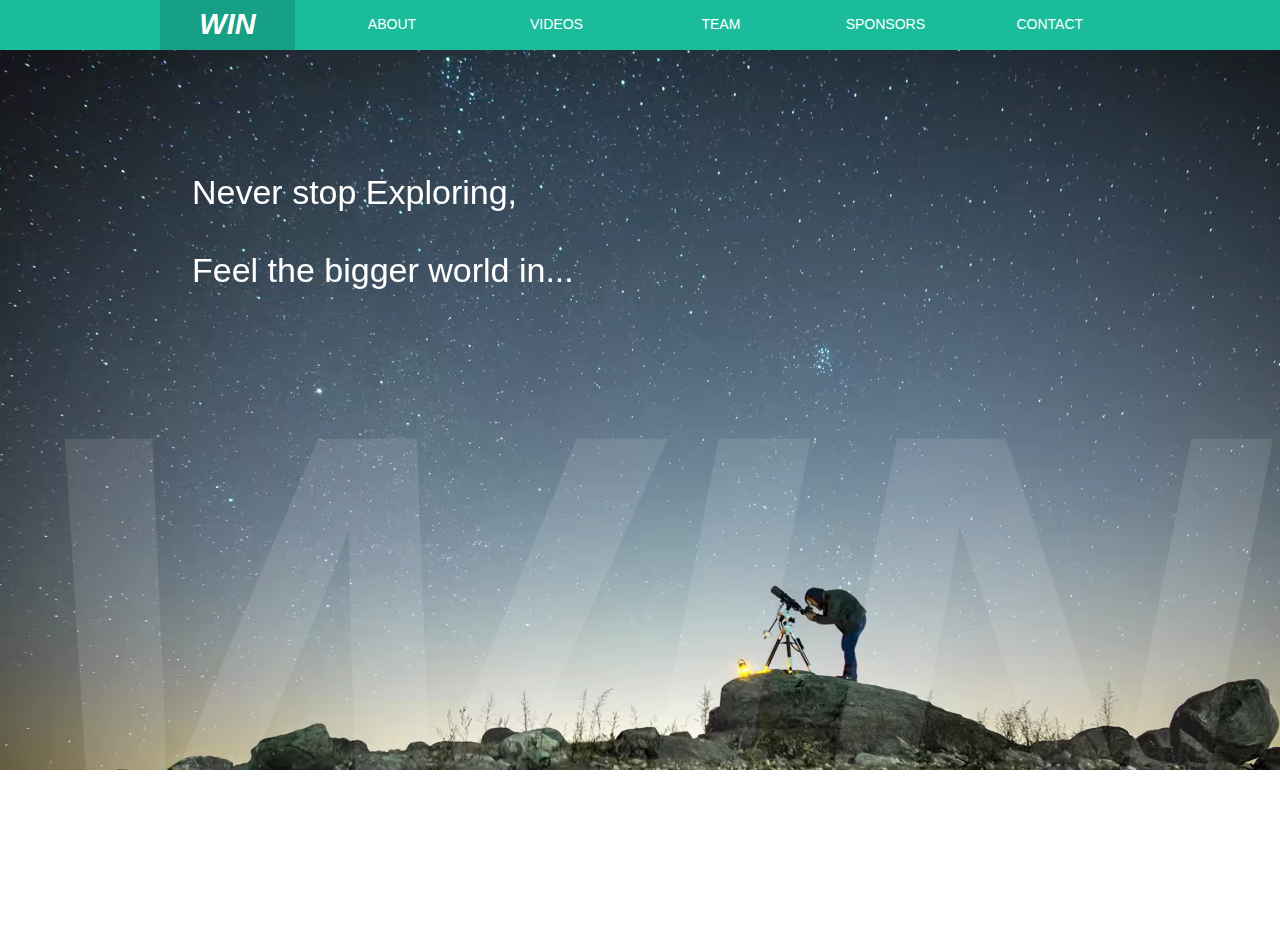
<file: index.html>
<!DOCTYPE html>
<html>
<head lang="en">
    <meta charset="UTF-8">
    <title>WIN | 温州创新网络</title>
    <link rel="stylesheet" href="home/app.css">
</head>

<body>
    <header>
        <nav>
            <div>
                <ul>
                    <a id="brand" href="#"><li id="brand-text">WIN</li></a>
                    <a href="about/index.html"><li class="nav-tag">ABOUT</li></a>
                    <a href="videos/index.html"><li class="nav-tag">VIDEOS</li></a>
                    <a href="404/index.html"><li class="nav-tag">TEAM</li></a>
                    <a href="sponsors/index.html"><li class="nav-tag">SPONSORS</li></a>
                    <a href="contact/index.html"><li class="nav-tag">CONTACT</li></a>
                </ul>
            </div>
        </nav>
    </header>
    <div class="panel">
      <video autoplay loop class="star-video">
          <source src="videos/stars.webm" type="video/webm">
          <source src="videos/stars.mp4" type="video/mp4">
      </video>

      <div class="panel-overlay">
          <div class="win-text">
            <p>
                Never stop
              <strong>Exploring,</strong>

              <br>
              <br>
               Feel the bigger world in...
            </p>
          </div>
          <div class="win-logo">
              <p>WIN</p>
          </div>
      </div>


    </div>
</body>
</html>
</file>
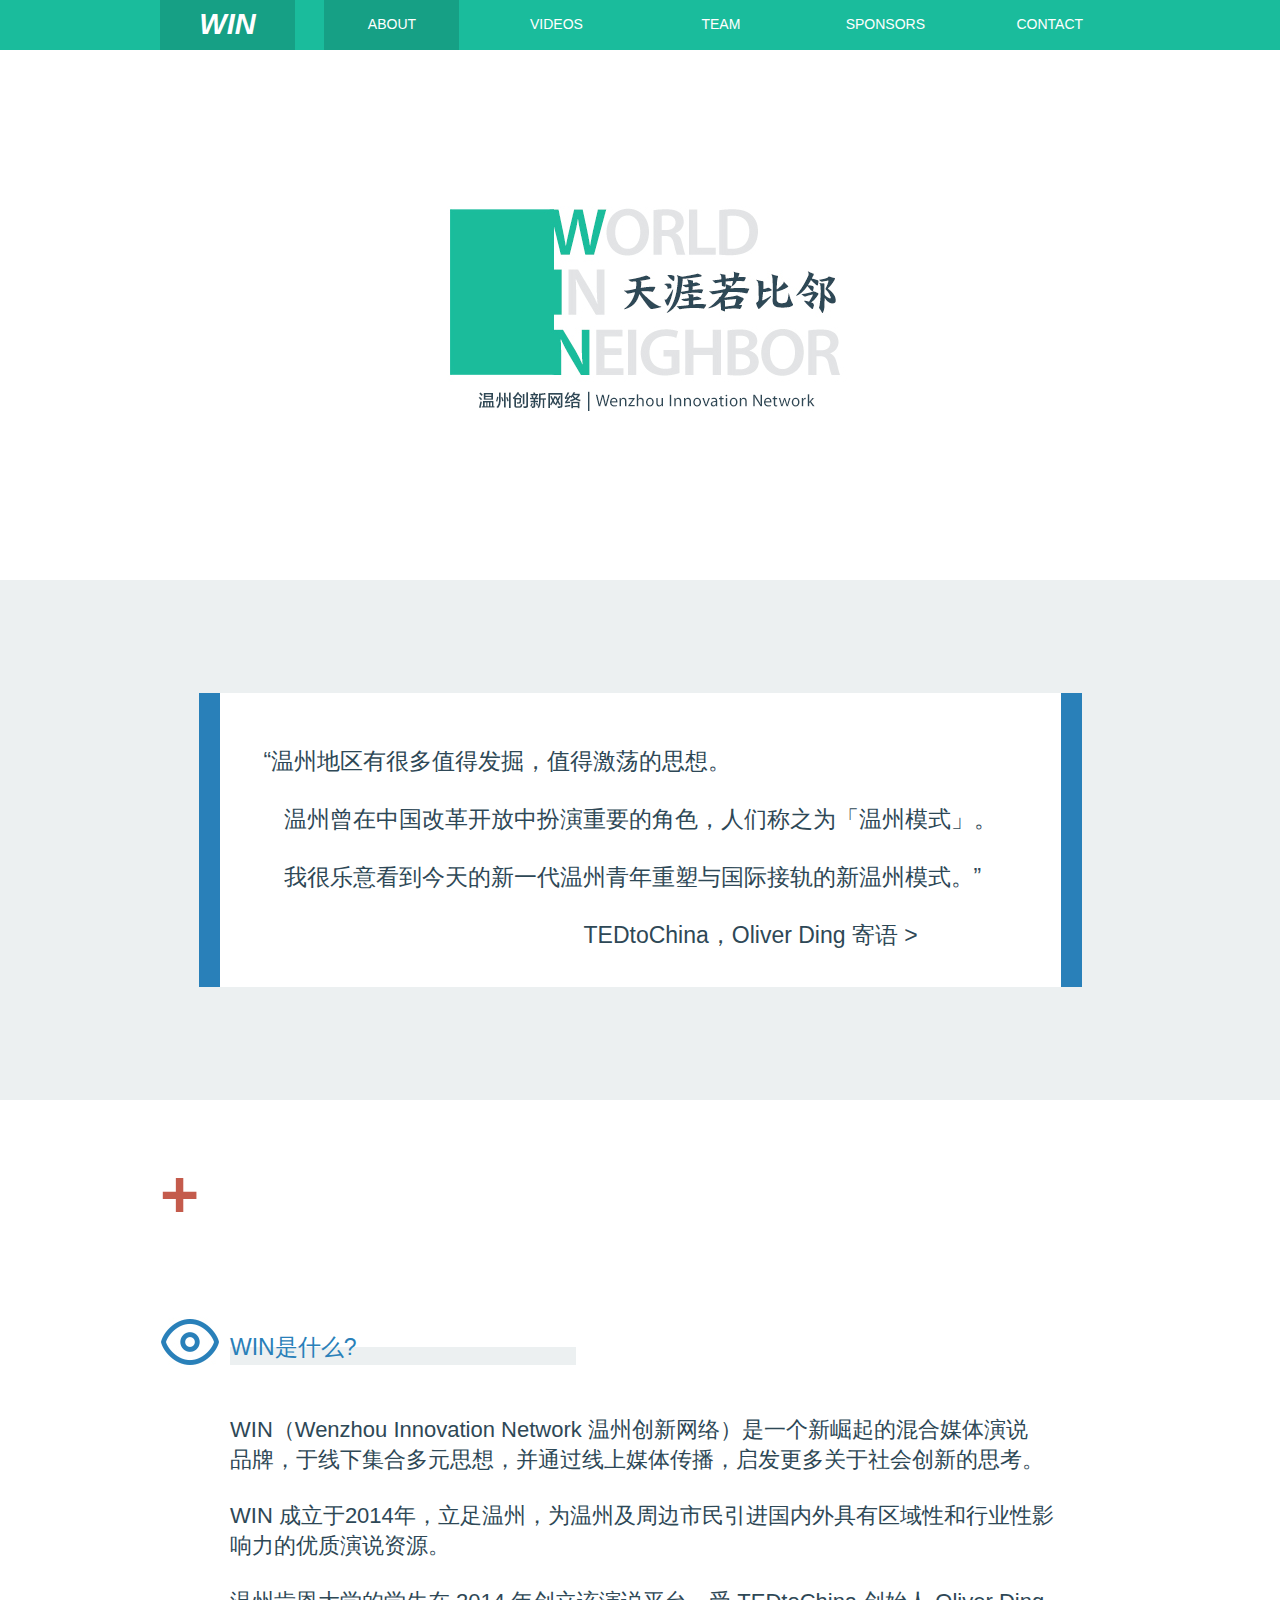
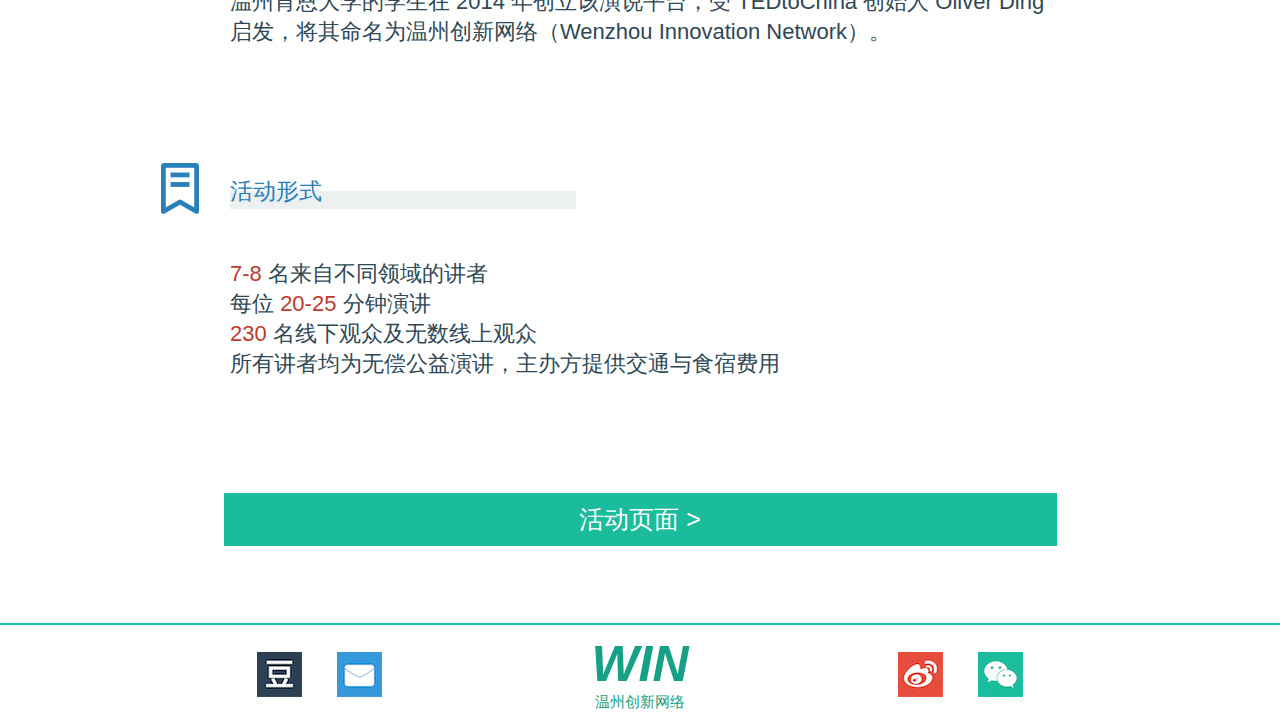
<file: about/index.html>
<!DOCTYPE html>
<html>
<head lang="en">
    <meta charset="UTF-8">
    <title>WIN | World In Neighbor</title>
    <link href="style.css" rel="stylesheet" type="text/css">
</head>
<body>
    <header>
        <nav>
            <div>
            <ul>
                <a id="brand" href="../index.html"><li id="brand-text">WIN</li></a>
                <a href="#"><li class="nav-tag selected">ABOUT</li></a>
                <a href="../videos/index.html"><li class="nav-tag">VIDEOS</li></a>
                <a href="../404/index.html"><li class="nav-tag">TEAM</li></a>
                <a href="../sponsors/index.html"><li class="nav-tag">SPONSORS</li></a>
                <a href="../contact/index.html"><li class="nav-tag">CONTACT</li></a>
            </ul>
            </div>
        </nav>
    </header>
        <div id="onepage">
            <div class="container">
                    <img src="img/weixinicon.jpg" style="width: 0;height: 0;overflow: hidden">
                    <img src="img/worldinneighbor.jpg">
            </div>
        </div>
        <div id="twopage">
            <div class="container">
                <div id="quotediv">
                    <p style="text-indent: -20px">
                        “温州地区有很多值得发掘，值得激荡的思想。<br>
                        <br>
                         温州曾在中国改革开放中扮演重要的角色，人们称之为「温州模式」。<br>
                        <br>
                         我很乐意看到今天的新一代温州青年重塑与国际接轨的新温州模式。”<br>
                    </p>
                    <br>
                    <p style="text-indent: 300px">TEDtoChina，Oliver Ding 寄语  ></p>
                </div>
            </div>
        </div>
        <div id="threepage">
            <div class="container">
                <span id="plus-signal">+</span>
                <div class="intro-text">
                    <img src="img/eye.jpg">
                    <div class="line-block">
                        <span class="intro-title">WIN是什么?</span>
                    </div>
                    <p>
                        WIN（Wenzhou Innovation Network 温州创新网络）是一个新崛起的混合媒体演说<br>
                        品牌，于线下集合多元思想，并通过线上媒体传播，启发更多关于社会创新的思考。<br>
                        <br>
                        WIN 成立于2014年，立足温州，为温州及周边市民引进国内外具有区域性和行业性影<br>
                        响力的优质演说资源。<br>
                        <br>
                        温州肯恩大学的学生在 2014 年创立该演说平台，受 TEDtoChina 创始人 Oliver Ding<br>
                        启发，将其命名为温州创新网络（Wenzhou Innovation Network）。<br>
                    </p>
                </div>
                <div class="intro-text">
                    <img src="img/program-detail.jpg">
                    <div class="line-block">
                        <span class="intro-title">活动形式</span>
                    </div>
                    <p>
                        <span class="number-in-text">7-8</span> 名来自不同领域的讲者<br>
                        每位 <span class="number-in-text">20-25</span> 分钟演讲<br>
                        <span class="number-in-text">230</span> 名线下观众及无数线上观众<br>
                        所有讲者均为无偿公益演讲，主办方提供交通与食宿费用<br>
                    </p>
                </div>
                <a href="../index.html">
                    <div id="program-button">
                        <p>活动页面 ></p>
                    </div>
                </a>
            </div>
        </div>
        <footer>
            <div id="footer-divider"></div>
            <div id="footer-contact">
                <ul>
                    <li><a href="#"><img src="../img/socialicons/douban.png"></a></li>
                    <li><a href="mailto:win@wku.edu.cn"><img src="../img/socialicons/email.png"></a></li>
                    <li><a href="#">
                        <div id="footer-text">
                            <span id="footerwin">WIN</span><br>
                            <span id="footercn">温州创新网络</span>
                        </div>
                    </a>
                    </li>
                    <li><a href="#"><img src="../img/socialicons/weibo.png"></a></li>
                    <li><a href="#"><img src="../img/socialicons/weixin.png"></a></li>
                </ul>
            </div>
        </footer>
</body>
</html>
</file>
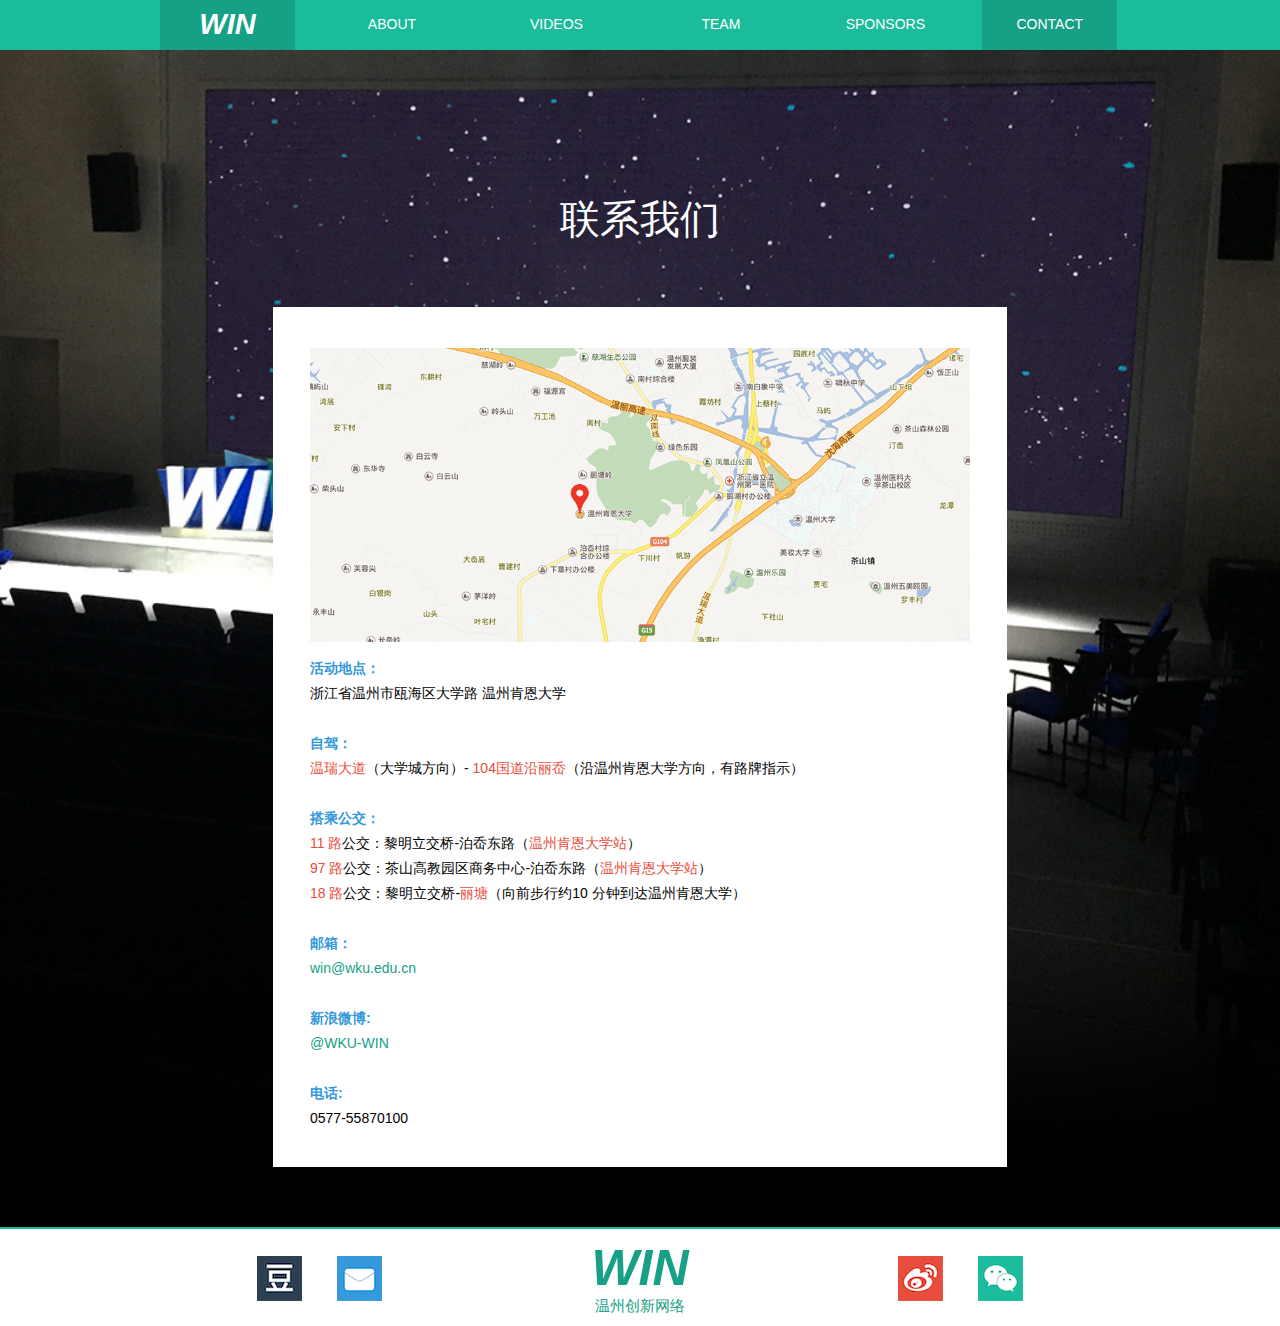
<file: contact/index.html>
<!DOCTYPE html>
<html>
<head lang="en">
    <meta charset="UTF-8">
    <title>WIN | CONTACT</title>
    <link href="style.css" rel="stylesheet" type="text/css">
</head>
<body>
        <header>
            <nav>
                <div>
                <ul>
                    <a id="brand" href="../index.html"><li id="brand-text">WIN</li></a>
                    <a href="../about/index.html"><li class="nav-tag">ABOUT</li></a>
                    <a href="../videos/index.html"><li class="nav-tag">VIDEOS</li></a>
                    <a href="../404/index.html"><li class="nav-tag">TEAM</li></a>
                    <a href="../sponsors/index.html"><li class="nav-tag">SPONSORS</li></a>
                    <a href="#"><li class="nav-tag selected">CONTACT</li></a>
                </ul>
                </div>
            </nav>
        </header>
        <div id="contact-bg">
            <h1 id="contact-us">联系我们</h1>
            <div id="contact-intro">
                <div>
                    <img src="img/contact-map.jpg" width="660px">

                    <h3>活动地点：</h3>
                    <p>浙江省温州市瓯海区大学路  温州肯恩大学</p>
                    <br>
                    <h3>自驾：</h3>
                    <p><span class="bold-word">温瑞大道</span>（大学城方向）- <span class="bold-word">104国道沿丽岙</span>（沿温州肯恩大学方向，有路牌指示）</p>
                    <br>
                    <h3>搭乘公交：</h3>
                    <p> <span class="bold-word">11 路</span>公交：黎明立交桥‐泊岙东路（<span class="bold-word">温州肯恩大学站</span>）<br>
                        <span class="bold-word">97 路</span>公交：茶山高教园区商务中心‐泊岙东路（<span class="bold-word">温州肯恩大学站</span>）<br>
                        <span class="bold-word">18 路</span>公交：黎明立交桥‐<span class="bold-word">丽塘</span></span>（向前步行约10 分钟到达温州肯恩大学）<br>
                    </p>
                    <br>
                    <h3>邮箱：</h3>
                    <p><a href="mailto:win@wku.edu.cn">win@wku.edu.cn</a></p>
                    <br>
                    <h3>新浪微博:</h3>
                    <p><a href="http://www.weibo.com/u/5339626806?topnav=1&wvr=6&topsug=1">@WKU-WIN</a></p>
                    <br>
                    <h3>电话:</h3>
                    <p>0577-55870100</p>
                </div>
            </div>
        </div>
        <footer>
            <div id="footer-divider"></div>
            <div id="footer-contact">
                <ul>
                    <li><a href="#"><img src="../img/socialicons/douban.png"></a></li>
                    <li><a href="mailto:win@wku.edu.cn"><img src="../img/socialicons/email.png"></a></li>
                    <li><a href="#">
                        <div id="footer-text">
                            <span id="footerwin">WIN</span><br>
                            <span id="footercn">温州创新网络</span>
                        </div>
                    </a>
                    </li>
                    <li><a href="http://www.weibo.com/u/5339626806?topnav=1&wvr=6&topsug=1"><img src="../img/socialicons/weibo.png"></a></li>
                    <li><a href="#"><img src="../img/socialicons/weixin.png"></a></li>
                </ul>
            </div>
        </footer>
</body>
</html>
</file>
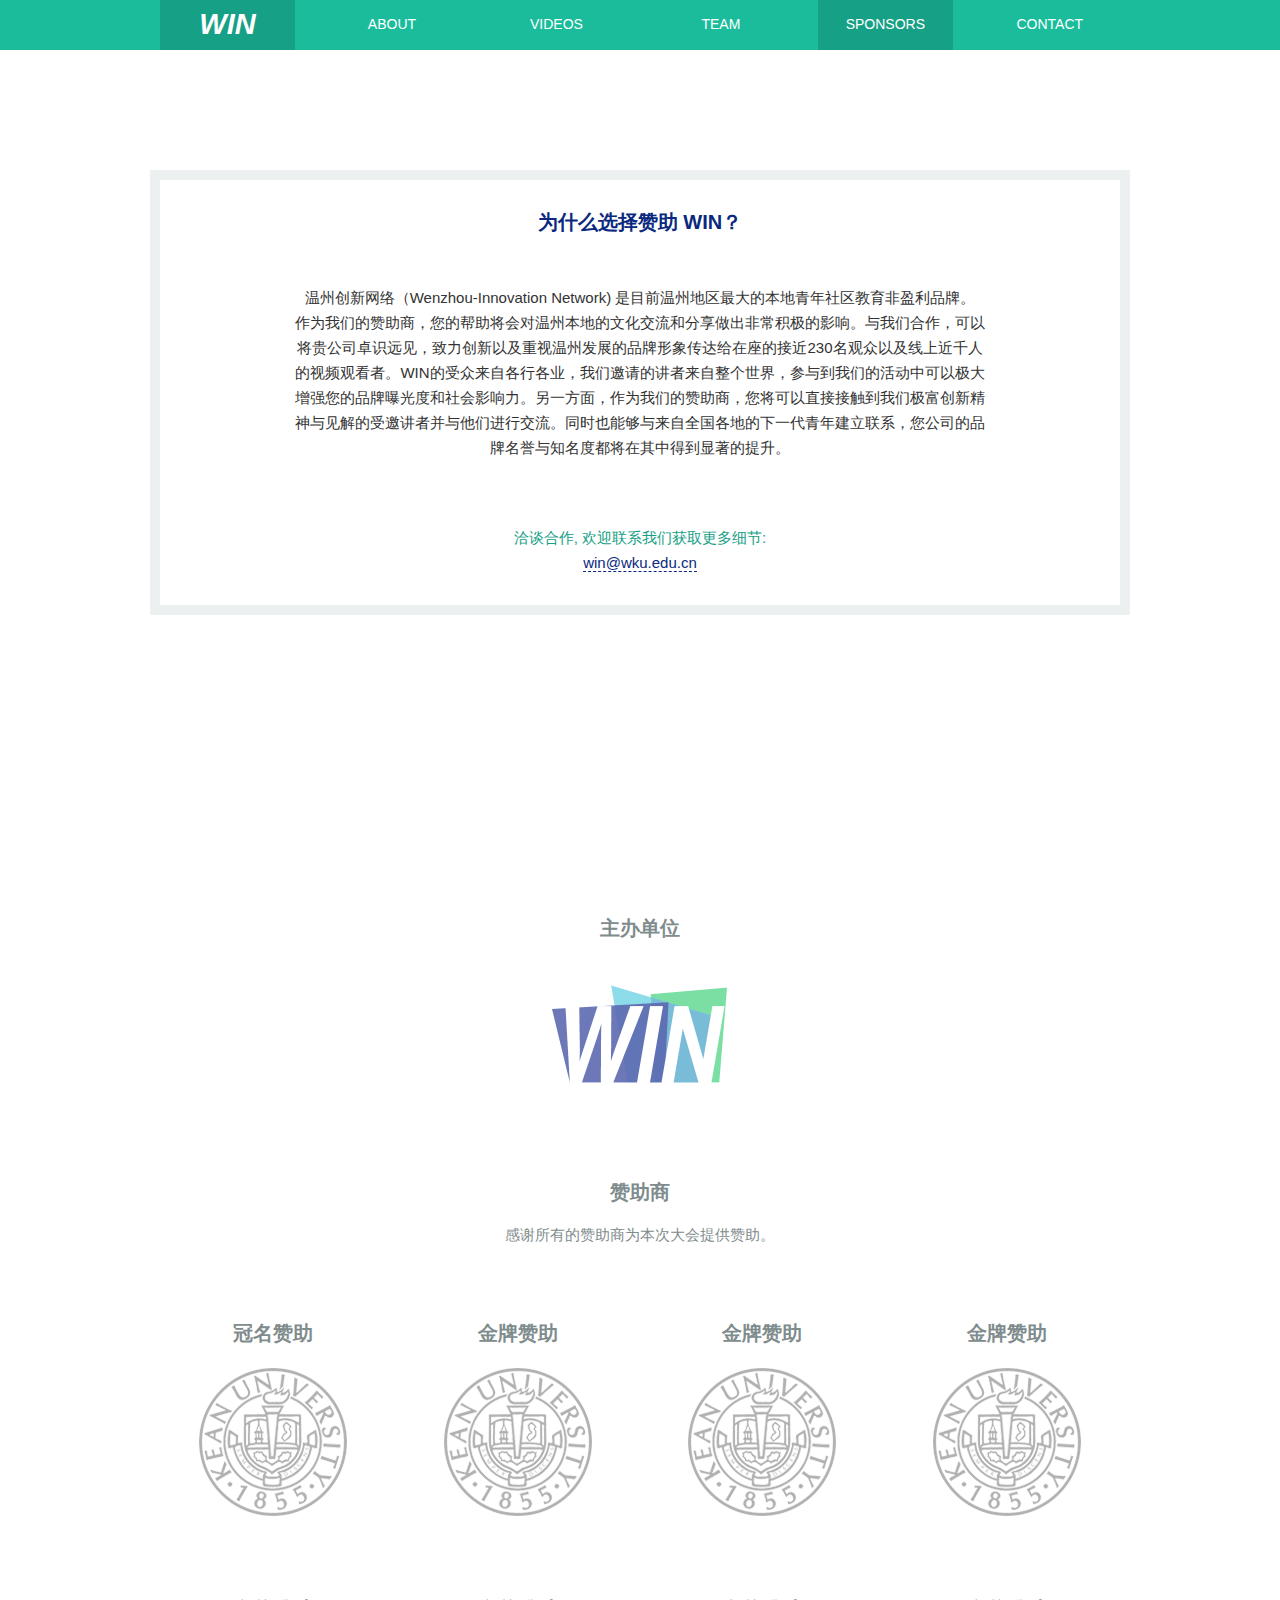
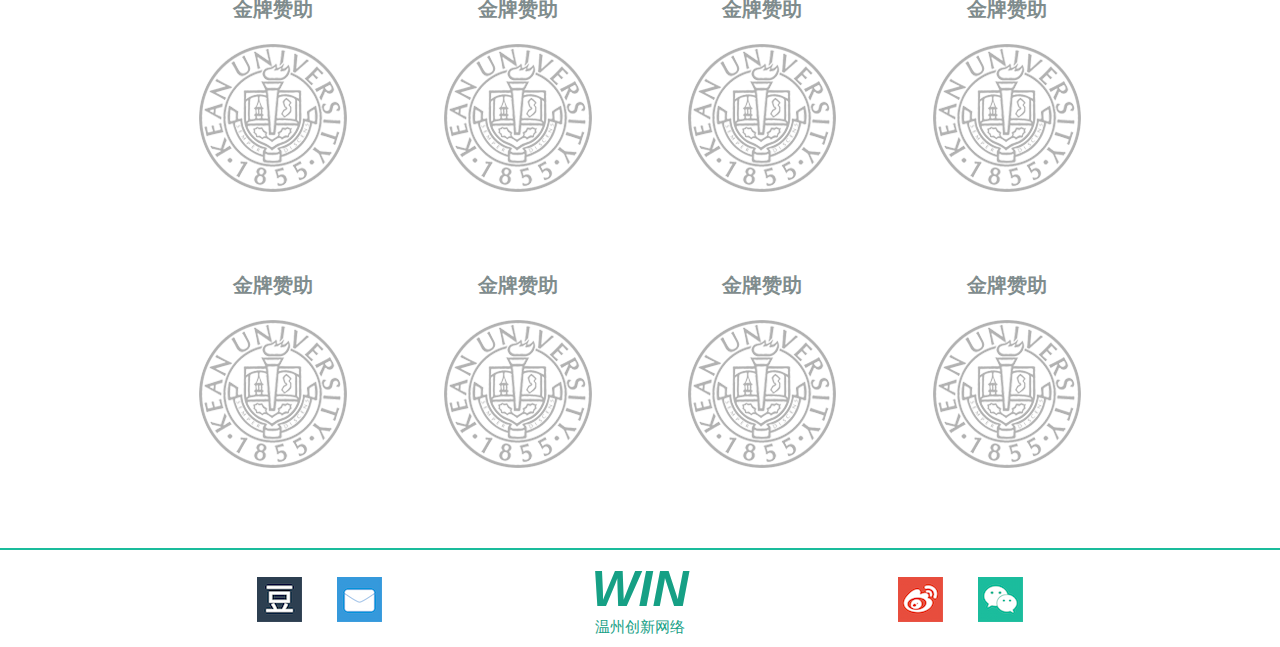
<file: sponsors/index.html>
<!DOCTYPE html>
<html>
<head lang="en">
    <meta charset="UTF-8">
    <title>WIN | 温州创新网络 | Sponsors</title>
    <link href="style.css" rel="stylesheet" type="text/css">
</head>
<body>
    <header>
        <nav>
            <div>
            <ul>
                <a id="brand" href="../index.html"><li id="brand-text">WIN</li></a>
                <a href="../about/index.html"><li class="nav-tag">ABOUT</li></a>
                <a href="../videos/index.html"><li class="nav-tag">VIDEOS</li></a>
                <a href="../404/index.html"><li class="nav-tag">TEAM</li></a>
                <a href="#"><li class="nav-tag selected">SPONSORS</li></a>
                <a href="../contact/index.html"><li class="nav-tag">CONTACT</li></a>
            </ul>
            </div>
        </nav>
    </header>
    <div id="main">
        <div id="why">
            <h3>为什么选择赞助 WIN？</h3>
            <p>温州创新网络（Wenzhou-Innovation Network) 是目前温州地区最大的本地青年社区教育非盈利品牌。<br>
                作为我们的赞助商，您的帮助将会对温州本地的文化交流和分享做出非常积极的影响。与我们合作，可以<br>
                将贵公司卓识远见，致力创新以及重视温州发展的品牌形象传达给在座的接近230名观众以及线上近千人<br>
                的视频观看者。WIN的受众来自各行各业，我们邀请的讲者来自整个世界，参与到我们的活动中可以极大<br>
                增强您的品牌曝光度和社会影响力。另一方面，作为我们的赞助商，您将可以直接接触到我们极富创新精<br>
                神与见解的受邀讲者并与他们进行交流。同时也能够与来自全国各地的下一代青年建立联系，您公司的品<br>
                牌名誉与知名度都将在其中得到显著的提升。
            </p>
            <p id="contact">
                洽谈合作, 欢迎联系我们获取更多细节:<br>
                <span><a href="mailto:win@wku.edu.cn"  class="special-link">win@wku.edu.cn</a></span>
            </p>
        </div>
        <div id="sponsors">
            <div id="host">
                <h4><span>主办单位</span></h4>
                <img src="img/win.png" width="180px">
            </div>
            <div class="sponsorslist">
                <h4>赞助商</h4>
                <p>感谢所有的赞助商为本次大会提供赞助。</p>
                <ul class="sponsors-row">
                    <li>
                        <h4><span>冠名赞助</span></h4>
                        <a><img src="img/wku.png"></a>
                    </li>
                    <li>
                        <h4><span>金牌赞助</span></h4>
                        <a><img src="img/wku.png"></a>
                    </li>
                    <li>
                        <h4><span>金牌赞助</span></h4>
                        <a><img src="img/wku.png"></a>
                    </li>
                    <li>
                        <h4><span>金牌赞助</span></h4>
                        <a><img src="img/wku.png"></a>
                    </li>
                </ul>
                <ul class="sponsors-row">
                    <li>
                        <h4><span>金牌赞助</span></h4>
                        <a><img src="img/wku.png"></a>
                    </li>
                    <li>
                        <h4><span>金牌赞助</span></h4>
                        <a><img src="img/wku.png"></a>
                    </li>
                    <li>
                        <h4><span>金牌赞助</span></h4>
                        <a><img src="img/wku.png"></a>
                    </li>
                    <li>
                        <h4><span>金牌赞助</span></h4>
                        <a><img src="img/wku.png"></a>
                    </li>
                </ul>
                <ul class="sponsors-row">
                    <li>
                        <h4><span>金牌赞助</span></h4>
                        <a><img src="img/wku.png"></a>
                    </li>
                    <li>
                        <h4><span>金牌赞助</span></h4>
                        <a><img src="img/wku.png"></a>
                    </li>
                    <li>
                        <h4><span>金牌赞助</span></h4>
                        <a><img src="img/wku.png"></a>
                    </li>
                    <li>
                        <h4><span>金牌赞助</span></h4>
                        <a><img src="img/wku.png"></a>
                    </li>
                </ul>


            </div>
        </div>
    </div>
    <footer>
        <div id="footerdivider"></div>
        <div id="footer-contact">
            <ul>
                <li><a href="#"><img src="../img/socialicons/douban.png"></a></li>
                <li><a href="mailto:win@wku.edu.cn"><img src="../img/socialicons/email.png"></a></li>
                <li><a href="#">
                    <div id="footer-text">
                        <span id="footerwin">WIN</span><br>
                        <span id="footercn">温州创新网络</span>
                    </div>
                </a>
                </li>
                <li><a href="#"><img src="../img/socialicons/weibo.png"></a></li>
                <li><a href="#"><img src="../img/socialicons/weixin.png"></a></li>
            </ul>
        </div>
    </footer>

</body>
</html>
</file>
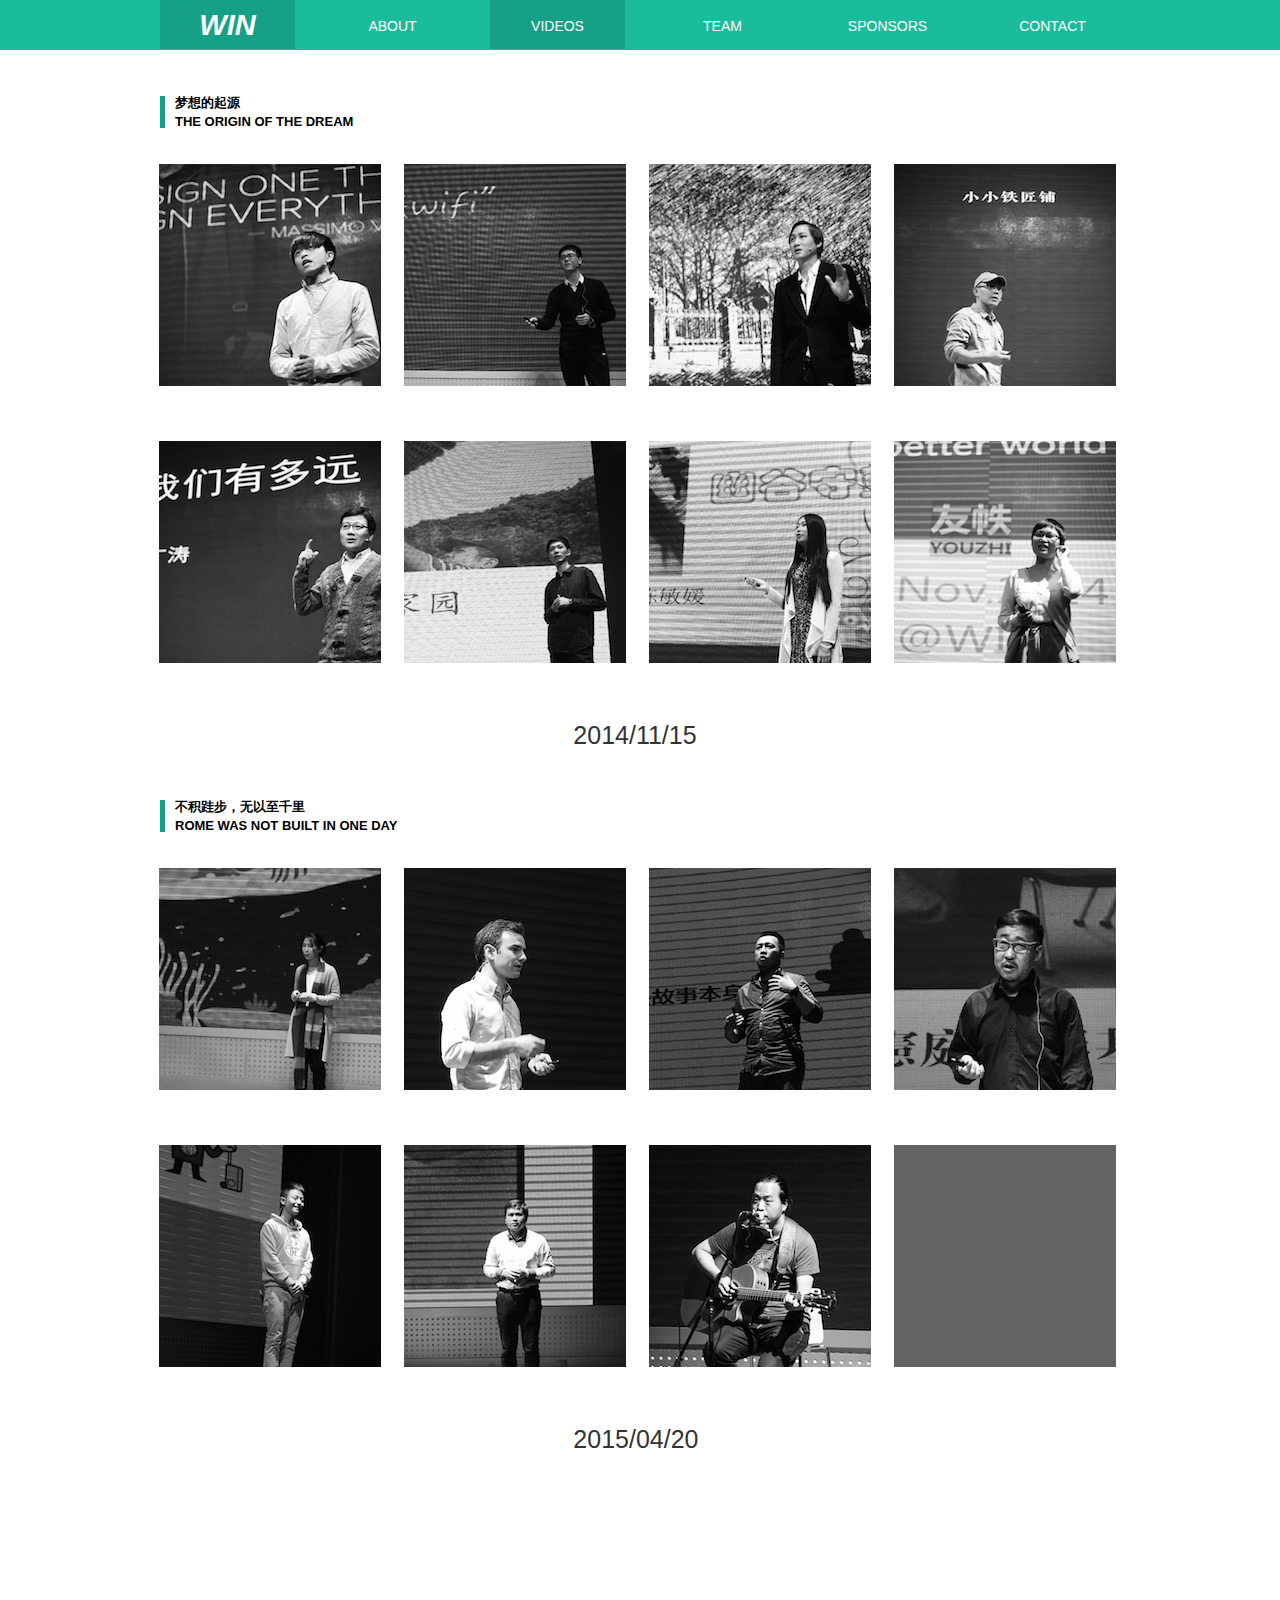
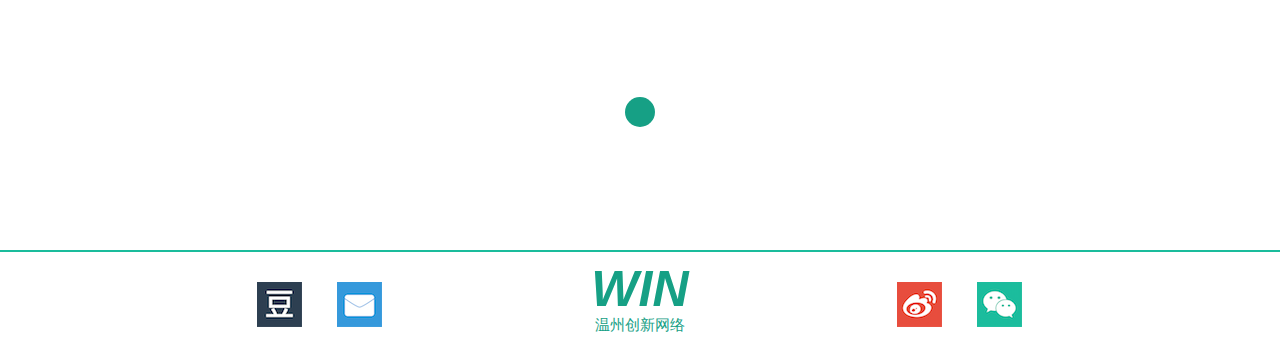
<file: videos/index.html>
<!DOCTYPE html>
<html>
<head lang="en">
    <meta charset="UTF-8">
    <title>WIN | 温州创新网络 | Videos</title>
    <link href="../link/bootstrap.min.css" rel="stylesheet">
    <link href="app.css" rel="stylesheet">
    <link href="../link/non-responsive.min.css">
</head>
<body>

    <nav class="navbar-change navbar-default-change">
        <div class="container">
                <ul class="nav-change navbar-nav-change">

                        <div class="row">
                        <div class="col-xs-2" id="brandwin">
                            <div class="navbar-header-change">
                                <a href="../index.html">WIN</a>
                            </div>
                        </div>
                        <div class="col-xs-2"><li><a href="../about/index.html">ABOUT</a></li></div>
                        <div class="col-xs-2"><li class="selected"><a href="#">VIDEOS</a></li></div>
                        <div class="col-xs-2"><li><a href="../404/index.html">TEAM</a></li></div>
                        <div class="col-xs-2"><li><a href="../sponsors/index.html">SPONSORS</a></li></div>
                        <div class="col-xs-2"><li><a href="../contact/index.html">CONTACT</a></li></div>
                    </div>

                </ul>
        </div>
    </nav>

    <div class="videodiv" id="video-bg">
        <div class="container">
            <div class="row" id="themeen">

                <div class="col-xs-4" id="detail">
                    <div id="greenblock"></div>
                    梦想的起源<br><span>THE ORIGIN OF THE DREAM</span></div>
            </div>
        </div>

        <div class="container" id="photoarea">
            <div class="row">
                <div class="left-photo col-xs-3">
                    <div class="hoverphoto"><a href="http://v.youku.com/v_show/id_XODgwMjczNDky.html?from=s1.8-1-1.2"><img src="photos/hover/Jaskni.jpg"></a></div>
                    <div class="desphoto"><a href="#"><img src="photos/desaturate/1.png"></a></div>
                </div>
                <div class="col-xs-3">
                    <div class="hoverphoto"><a href="http://v.youku.com/v_show/id_XODg5NTg4ODI4.html?from=s1.8-1-1.2"><img src="photos/hover/huangchaofan.jpg"></a></div>
                    <div class="desphoto"><a href="#"><img src="photos/desaturate/8.png"></a></div>
                </div>
                <div class="col-xs-3">
                    <div class="hoverphoto"><a href="http://v.youku.com/v_show/id_XODgyMTA3Mzk2.html?from=s1.8-1-1.2"><img src="photos/hover/ping.jpg"></a></div>
                    <div class="desphoto"><a href="#"><img src="photos/desaturate/3.png"></a></div>
                </div>
                <div class="right-photo col-xs-3">
                    <div class="hoverphoto"><a href="http://v.youku.com/v_show/id_XODgyNjg1OTgw.html?from=s1.8-1-1.2"><img src="photos/hover/caixiaoxiao.jpg"></a></div>
                    <div class="desphoto"><a href="#"><img src="photos/desaturate/4.png"></a></div>
                </div>
            </div>
            <div class="row" id="secondrow">
                <div class="left-photo col-xs-3">
                    <div class="hoverphoto"><a href="http://v.youku.com/v_show/id_XODgzODQyODk2.html?from=s1.8-1-1.2"><img src="photos/hover/jiangguangtao%20.jpg"></a></div>
                    <div class="desphoto"><a href="#"><img src="photos/desaturate/5.png"></a></div>
                </div>
                <div class="col-xs-3">
                    <div class="hoverphoto"><a href="http://v.youku.com/v_show/id_XOTEwODExNzcy.html?from=s1.8-1-1.2"><img src="photos/hover/fangminghe.jpg"></a></div>
                    <div class="desphoto"><a href="#"><img src="photos/desaturate/7.png"></a></div>
                </div>
                <div class="col-xs-3">
                    <div class="hoverphoto"><a href="#"><img src="photos/hover/minyuan.jpg"></a></div>
                    <div class="desphoto"><a href="#"><img src="photos/desaturate/2.png"></a></div>
                </div>
                <div class="right-photo col-xs-3">
                    <div class="hoverphoto"><a href="#"><img src="photos/hover/zhangjiyunzhi.jpg"></a></div>
                    <div class="desphoto"><a href="#"><img src="photos/desaturate/6.png"></a></div>
                </div>
            </div>
            <div class="row" id="secondrow">
                <div class="col-xs-5"></div>
                <div class="col-xs-2 videotime">2014/11/15</div>
                <div class="col-xs-5"></div>
            </div>
        </div>

        <div class="container">
            <div class="row" id="themeen">
                <div class="col-xs-4" id="detail">
                    <div id="greenblock"></div>
                    不积跬步，无以至千里<br><span id="rome">ROME WAS NOT BUILT IN ONE DAY</span></div>
            </div>
        </div>
        <div class="container" id="photoarea">
            <div class="row">
                <div class="left-photo col-xs-3">
                    <div class="hoverphoto"><a href="#"><img src="photos/hover/coco.jpg"></a></div>
                    <div class="desphoto"><a href="#"><img src="photos/desaturate/coco.jpg"></a></div>
                </div>
                <div class="col-xs-3">
                    <div class="hoverphoto"><a href="#"><img src="photos/hover/gabin.jpg"></a></div>
                    <div class="desphoto"><a href="#"><img src="photos/desaturate/gabin.jpg"></a></div>
                </div>
                <div class="col-xs-3">
                    <div class="hoverphoto"><a href="#"><img src="photos/hover/zhangyang.jpg"></a></div>
                    <div class="desphoto"><a href="#"><img src="photos/desaturate/zhang.jpg"></a></div>
                </div>
                <div class="right-photo col-xs-3">
                    <div class="hoverphoto"><a href="#"><img src="photos/hover/wanghongwei.jpg"></a></div>
                    <div class="desphoto"><a href="#"><img src="photos/desaturate/wanghongwei.jpg"></a></div>
                </div>
            </div>
            <div class="row" id="secondrow">
                <div class="left-photo col-xs-3">
                    <div class="hoverphoto"><a href="#"><img src="photos/hover/shenwei.jpg"></a></div>
                    <div class="desphoto"><a href="#"><img src="photos/desaturate/shenwei.jpg"></a></div>
                </div>
                <div class="col-xs-3">
                    <div class="hoverphoto"><a href="#"><img src="photos/hover/zhangbinggou.jpg"></a></div>
                    <div class="desphoto"><a href="#"><img src="photos/desaturate/zhangbinggou.jpg"></a></div>
                </div>
                <div class="col-xs-3">
                    <div class="hoverphoto"><a href="#"><img src="photos/hover/chenjie.jpg"></a></div>
                    <div class="desphoto"><a href="#"><img src="photos/desaturate/chenjie.jpg"></a></div>
                </div>
                <div class="right-photo col-xs-3">
                    <div id="nonephoto"></div>
                </div>
            </div>
            <div class="row" id="secondrow">
                <div class="col-xs-5"></div>
                <div class="col-xs-2 videotime">2015/04/20</div>
                <div class="col-xs-5"></div>
            </div>
        </div>

        <div id="circle"></div>

        </div>

    <footer>
        <div id="footerdivider"></div>
        <div class="container">
            <div class="row">
                <div class="col-xs-1"></div>
                <div class="col-xs-1"><a href=""><img src="../img/socialicons/douban.png"></a></div>
                <div class="col-xs-1"><a href="mailto:win@wku.edu.cn"><img src="../img/socialicons/email.png"></a></div>
                <div class="col-xs-2"></div>
                <div class="col-xs-2" id="footer-logo">
                    <a href="#" style="text-decoration: none"><span id="footerwin">WIN</span><br><span id="footercn">温州创新网络</span></a>
                </div>
                <div class="col-xs-2"></div>
                <div class="col-xs-1"><a href="http://weibo.com/tedxwku"><img src="../img/socialicons/weibo.png"></a></div>
                <div class="col-xs-1"><a href=""><img src="../img/socialicons/weixin.png"></a></div>
                <div class="col-xs-1"></div>

            </div>
        </div>
    </footer>



<!--<script>-->
    <!--$("#navbar a").click(function(e){-->
        <!--e.preventDefault();-->
        <!--$(this).tab("show");-->
    <!--})-->
<!--</script>-->
</body>
</html>
</file>
<file: home/app.css>
*{
    padding: 0;
    margin: 0;
}

body{
    background-color: #fff;
    font-family:"Lantinghei SC","Myriad Pro","Helvetica Neue", "Arial", sans-serif;
    height: auto;
}
.container{
    width: 960px;
    margin: 0 auto;
    height: 100%;
}
header{
    font-family: "Helvetica Neue", "Arial", sans-serif;
    width: 100%;
    background-color: #1abc9c;
    height: 50px;
}
header nav{
    width: 960px;
    height: 100%;
    margin: 0 auto;
}
nav ul{
    height: 100%;
    overflow: hidden;

}
nav ul a{
    display: inline-block;
    height: 50px;
    text-align: center;
    text-decoration: none;
    margin-left:25px;
    width: 135px;
    vertical-align: middle;
}

nav ul a li{
    display: block;
    padding-top: 16px;
    height: 100%;
    list-style: none;
    color: #ffffff;
    font-size: 14px;
    font-weight: 500;
    transition: background-color 0.3s linear;
    -webkit-transition: background-color 0.3s linear;
}
nav ul a li:hover{
    background-color: #16a085;
}
#brand{
    background-color: #16a085;
    margin-left: 0;
}
#brand-text{
    padding-top: 8px;
    font-size: 29px;
    font-weight: 600;
    font-style: oblique;
}

.selected{
    background-color: #16a085;
}
#quote-box{
    width: 794px;
    background-color: #ecf0f1;
    font-size: 27px;
    text-align: center;
    font-weight: 500;
    padding: 70px 0;
    margin: 215px auto 120px auto;
}
#register-button{
    display: block;
    width: 794px;
    background-color: #2fb5c6;
    color: #ffffff;
    font-size: 20px;
    text-align: center;
    font-weight: 100;
    text-decoration: none;
    padding: 20px 0;
    margin: 0 auto;
}
#footer-divider{
    margin-top: 0px;
    background-color: #1abc9c;
    height: 2px;
}
#footer-contact ul li{
    display: inline-block;

}
#footer-contact ul li a{
    text-decoration: none;
}
#footer-contact ul{
    text-align: center;
}
#footer-contact ul img{
    padding: 0 15px;
    margin-bottom: 10px;
}
#footer-text{
    margin: 0 190px;
    padding-top: 10px;
    padding-bottom: 10px;
}
#footerwin{
    font-family: "Helvetica Neue", Helvetica, Arial, sans-serif;
    font-size: 50px;
    font-style: oblique;
    font-weight: 900;
    color: #16a085;
}
#footercn{
    font-family: "Lantinghei SC", "Microsoft JhengHei", "HelveticaNeue-Medium", "Helvetica Neue Medium", "Helvetica Neue", sans-serif;
    font-size: 15px;
    color: #16a085;
}
.star-video{
  max-width: 100%;
  height: auto;
}
.panel-overlay{
  position: absolute;
  top: 5%;
  left: 0;
  width: 100%;
  height: 100%;
  overflow: hidden;
}
.win-text{
  margin-top: 10%;
  margin-left:15%;
  color: #fff;
  font-size: 34px;
  font-family: "Helvetica Neue", Helvetica, Arial, sans-serif;
  font-weight: 200;
}
.win-logo{
  text-align: center;
  color: #fff;
  font-size: 100%;
  font-size: 50vw;
  font-family: "Helvetica Neue", Helvetica, Arial, sans-serif;
  font-weight: bold;
  font-style: italic;
  opacity: 0.1;
}
</file>
<file: about/style.css>
*{
    padding: 0;
    margin: 0;
}

body{
    background-color: #fff;
    font-family:"Lantinghei SC","Myriad Pro","Helvetica Neue", "Arial", sans-serif;
    height: auto;
}
.container{
    width: 960px;
    margin: 0 auto;
    height: 100%;
}
header{
    font-family: "Helvetica Neue", "Arial", sans-serif;
    width: 100%;
    background-color: #1abc9c;
    height: 50px;
}
header nav{
    width: 960px;
    height: 100%;
    margin: 0 auto;
}
nav ul{
    height: 100%;
    overflow: hidden;

}
nav ul a{
    display: inline-block;
    height: 50px;
    text-align: center;
    text-decoration: none;
    margin-left:25px;
    width: 135px;
    vertical-align: middle;
}

nav ul a li{
    display: block;
    padding-top: 16px;
    height: 100%;
    list-style: none;
    color: #ffffff;
    font-size: 14px;
    font-weight: 500;
    transition: background-color 0.3s linear;
    -webkit-transition: background-color 0.3s linear;
}
nav ul a li:hover{
    background-color: #16a085;
}
#brand{
    background-color: #16a085;
    margin-left: 0;
}
#brand-text{
    padding-top: 8px;
    font-size: 29px;
    font-weight: 600;
    font-style: oblique;
}

.selected{
    background-color: #16a085;
}

#onepage{
    text-align: center;
}
#onepage img{
    margin-top: 156px;
    margin-bottom: 165px;
    opacity: 1;
    transition: opacity 0.3s ease-out;
    -webkit-transition: opacity 0.3s ease-out;
}
#onepage img:hover{
    opacity: 0.5;
}
#twopage{
    background-color: #ecf0f1;
    padding: 113px 0;
}
#twopage #quotediv{
    width: 713px;
    margin: 0 auto;
    padding: 53px 64px 36px 64px;
    text-align: left;
    background-color: #ffffff;
    border:21px solid #2980b9;
    border-top: none;
    border-bottom: none;
    font-size: 23px;
    color: #2e4856;
    font-weight: 500;
}
#threepage{
    background-color: #ffffff;
}
#threepage #plus-signal{
    display: block;
    margin-top: 55px;
    margin-bottom: 85px;
    color: #c45b4c;
    font-size: 67px;
    font-weight: 900;
}
.intro-text{
    margin-bottom: 114px;
}
.intro-text img{
    float: left;
}
.intro-text .line-block{
    width:346px;
    height: 18px;
    background-color: #ecf0f1;
    margin-left: 70px;
    margin-bottom: 50px;
    border-top: 30px solid #ffffff;
}
.line-block .intro-title{
    display: block;
    color: #2980b9;
    font-size: 23px;
    font-weight: 500;
    float: left;
    line-height: 0;
}
.intro-text p{
    display: block;
    text-align: left;
    font-size: 22px;
    font-weight: 500;
    color: #2e4856;
    margin-left: 70px;
}
.number-in-text{
    color: #c0392b;
}
a{
    text-decoration: none;
}
#program-button{
    margin: 0 auto;
    background-color: #1abc9c;
    height: 53px;
    width: 833px;
    text-align: center;
    opacity: 1;
    transition: opacity 0.3s ease-in;
    -webkit-transition: opacity 0.3s ease-in;
}
#program-button:hover{
    opacity: 0.5;
}
#program-button p{
    display: block;
    font-size: 25px;
    color: #ffffff;
    padding-top: 10px;
}
#footer-divider{
    margin-top: 77px;
    background-color: #1abc9c;
    height: 2px;
}
#footer-contact ul li{
    display: inline-block;

}
#footer-contact ul li a{
    text-decoration: none;
}
#footer-contact ul{
    text-align: center;
}
#footer-contact ul img{
    padding: 0 15px;
    margin-bottom: 10px;
}
#footer-text{
    margin: 0 190px;
    padding-top: 10px;
    padding-bottom: 10px;
}
#footerwin{
    font-family: "Helvetica Neue", Helvetica, Arial, sans-serif;
    font-size: 50px;
    font-style: oblique;
    font-weight: 900;
    color: #16a085;
}
#footercn{
    font-family: "Lantinghei SC", "Microsoft JhengHei", "HelveticaNeue-Medium", "Helvetica Neue Medium", "Helvetica Neue", sans-serif;
    font-size: 15px;
    color: #16a085;
}
</file>
<file: contact/style.css>
*{
    padding: 0;
    margin: 0;
}

body{
    background-color: #000000;
    font-family:"Lantinghei SC","Myriad Pro","Helvetica Neue", "Arial", sans-serif;
    height: auto;
}
.container{
    width: 960px;
    margin: 0 auto;
    height: 100%;
}
header{
    font-family: "Helvetica Neue", "Arial", sans-serif;
    width: 100%;
    background-color: #1abc9c;
    height: 50px;
}
header nav{
    width: 960px;
    height: 100%;
    margin: 0 auto;
}
nav ul{
    height: 100%;
    overflow: hidden;

}
nav ul a{
    display: inline-block;
    height: 50px;
    text-align: center;
    text-decoration: none;
    margin-left:25px;
    width: 135px;
    vertical-align: middle;
}

nav ul a li{
    display: block;
    padding-top: 16px;
    height: 100%;
    list-style: none;
    color: #ffffff;
    font-size: 14px;
    font-weight: 500;
    transition: background-color 0.3s linear;
    -webkit-transition: background-color 0.3s linear;
}
nav ul a li:hover{
    background-color: #16a085;
}
#brand{
    background-color: #16a085;
    margin-left: 0;
}
#brand-text{
    padding-top: 8px;
    font-size: 29px;
    font-weight: 600;
    font-style: oblique;
}

.selected{
    background-color: #16a085;
}
#contact-bg{
    width: 100%;
    height: 1100px;
    background: #000000 url(img/back-banner.jpg) no-repeat center center;
    background-size: cover;
}
h1{
    padding: 142px 0 60px 0;
    font-size: 40px;
    color: #ffffff;
    font-weight: 500;
    text-align: center;
}
#contact-intro{
    width: 734px;
    height: 860px;
    background-color: #ffffff;
    margin: 0 auto;
}
#contact-intro img{
    padding-bottom: 7px;
}
#contact-intro div{
    line-height: 25px;
    width: 660px;
    margin: 0 auto;
    padding-top: 41px;
    font-weight: 500;
}
#contact-intro div p{
    font-size: 14px;
}
h3{
    font-size: 14px;
    color:#3498db;
}
#contact-intro a{
    text-decoration: none;
    color: #16a085;
}
.bold-word{
    color: #e74c3c;
}

footer{
    background-color: #ffffff;
}
#footer-divider{
    margin-top: 77px;
    background-color: #1abc9c;
    height: 2px;
}
#footer-contact ul li{
    display: inline-block;

}
#footer-contact ul li a{
    text-decoration: none;
}
#footer-contact ul{
    text-align: center;
}
#footer-contact ul img{
    padding: 0 15px;
    margin-bottom: 10px;
}
#footer-text{
    margin: 0 190px;
    padding-top: 10px;
    padding-bottom: 10px;
}
#footerwin{
    font-family: "Helvetica Neue", Helvetica, Arial, sans-serif;
    font-size: 50px;
    font-style: oblique;
    font-weight: 900;
    color: #16a085;
}
#footercn{
    font-family: "Lantinghei SC", "Microsoft JhengHei", "HelveticaNeue-Medium", "Helvetica Neue Medium", "Helvetica Neue", sans-serif;
    font-size: 15px;
    color: #16a085;
}
</file>
<file: sponsors/style.css>
*{
    padding: 0;
    margin: 0;
}

body{
    background-color: #fff;
    font-family:"Helvetica Neue", "Arial", sans-serif;
}
header{
    width: 100%;
    background-color: #1abc9c;
    height: 50px;
}
header nav{
    width: 960px;
    height: 100%;
    margin: 0 auto;
}
nav ul{
    height: 100%;
    overflow: hidden;

}
nav ul a{
    display: inline-block;
    height: 50px;
    text-align: center;
    text-decoration: none;
    margin-left:25px;
    width: 135px;
    vertical-align: middle;
}

nav ul a li{
    display: block;
    padding-top: 16px;
    height: 100%;
    list-style: none;
    color: #ffffff;
    font-size: 14px;
    font-weight: 500;
    transition: background-color 0.3s linear;
    -webkit-transition: background-color 0.3s linear;
}
nav ul a li:hover{
    background-color: #16a085;
}

#brand{
    background-color: #16a085;
    margin-left: 0;
}
#brand-text{
    padding-top: 8px;
    font-size: 29px;
    font-weight: 600;
    font-style: oblique;
}

.selected{
    background-color: #16a085;
}

#why{
    width: 960px;
    margin: 120px auto 0 auto;
    padding-top: 30px;
    padding-bottom: 30px;
    border: solid #ecf0f1 10px;
    text-align: center;
    font-family: "Hiragino Sans GB", "FZLanTingHei", "Microsoft JhengHei", "Helvetica", "HelveticaNeue-Medium", "Helvetica Neue Medium", "Helvetica Neue", "Arial", sans-serif;
    font-weight: lighter;
    line-height: 25px;
    color:#333333;
    transition: border 1s ease-in;
    -webkit-transition: border 1s ease-in;
}
#why:hover{
    border: solid #16a085 10px;
}
#why h3{
    display: block;
    font-size: 20px;
    color: #09287e;
    margin-bottom: 50px;
}
#why p{
    font-size: 15px;
}
#why #contact{
    color: #16a085;
    display: block;
    margin-top: 65px;
}
#why #contact a, a:active{
    color: #09287e;
    text-decoration: none;
    transition: color 0.5s ease-out;
    -webkit-transition: all 0.5s ease-out;
}
#why #contact a:hover{
    color: #1abc9c;
    border-color: #1abc9c;
}

#sponsors #host{
    margin-top: 300px;
    text-align: center;
}
#sponsors #host h4{
    display: block;
    font-size: 20px;
    color: #7f8c8d;
    margin-bottom: 33px;
    font-weight: bold;
}
#sponsors #host img{
    opacity: 0.7;
    transition: opacity 0.3s ease-out;
    -webkit-transition: opacity 0.3s ease-out;
}
#sponsors #host img:hover{
    opacity: 1;
}
.special-link{
    border-bottom: dashed #09287e 1px;
}
.sponsorslist{
    text-align: center;
    margin-top: 80px;
}

.sponsorslist h4{
    font-size: 20px;
    color: #7f8c8d;
    font-weight: bold;
}
.sponsorslist p{
    display: block;
    margin-top: 20px;
    margin-bottom: 75px;
    font-size: 15px;
    color: #7f8c8d;
    font-weight: 100;
}
.sponsorslist ul li{
    display: inline-block;
    margin: 0px 45px 75px 45px;
}
.sponsorslist ul li h4{
    font-weight: bold;
    color: #7f8c8d;
    font-size: 20px;
    margin-bottom:20px;
}
.sponsorslist ul li img{
    opacity: 0.3;
    transition: opacity 0.3s ease-out;
    -webkit-transition: opacity 0.3s ease-out;
}
.sponsorslist ul li img:hover{
    opacity: 1;
}
#footerdivider{
    background-color: #1abc9c;
    height: 2px;
}
#footer-contact ul li{
    display: inline-block;

}
#footer-contact ul li a{
    text-decoration: none;
}
#footer-contact ul{
    text-align: center;
}
#footer-contact ul img{
    padding: 0 15px;
    margin-bottom: 10px;
}
#footer-text{
    margin: 0 190px;
    padding-top: 10px;
    padding-bottom: 10px;
}
#footerwin{
    font-family: "Helvetica Neue", Helvetica, Arial, sans-serif;
    font-size: 50px;
    font-style: oblique;
    font-weight: 900;
    color: #16a085;
}
#footercn{
    font-family: "Lantinghei SC", "Microsoft JhengHei", "HelveticaNeue-Medium", "Helvetica Neue Medium", "Helvetica Neue", sans-serif;
    font-size: 15px;
    color: #16a085;
}
</file>
<file: videos/app.css>
body{
    font-family: "Helvetica Neue", Helvetica, Arial, sans-serif;
    min-height: 1800px;
}
.container{
    width: 960px !important;
}
.navbar-change{
    display: block;
    background-color: #1abc9c;
    height: 50px;
    width: 100%;
    margin: 0 auto;
}
.navbar-default-change .navbar-nav-change .selected a{
    background-color: #16a085;
}

#navbargrid .col-xs-2{
    padding:0 9px;
}

.navbar-header-change{
    width: 100%;
    height: 100%;
    text-align: center;
}
#brandwin{
    height: 100%;
}

.navbar-header-change a{
    display: block;
    position: relative;
    height: 100%;
    padding: 5px 0 3px 0;
    background-color: #16a085;
    text-align: center;
    font-style: oblique;
    font-size: 29px;
    font-weight: 600;
    color:#ffffff;
    text-decoration: none;
}
.navbar-nav-change{
    padding: 0;
}
.navbar-default-change .navbar-nav-change li{
    list-style: none;
}
.navbar-default-change .navbar-nav-change li a{
    display: block;
    padding: 16px 0 13px 0;
    text-align: center;
    color: #ffffff;
    font-size: 14px;
    text-decoration: none;
    font-weight:500;
    transition: background-color 0.3s linear;
    -webkit-transition: background-color 0.3s linear;
    -moz-transition: background-color 0.3s linear;
}

.navbar-default-change .navbar-nav-change li a:hover{
    background-color: #16a085;
}

.navbar-change .container{
    height: 50px;
    width: 960px;
    padding: 0;
}
.navbar-change{
    border: 0px;
    padding: 0;
    margin: 0;
}
#video-bg{
    position: static;
    height: 1800px;
    background-color: #ffffff;
}
.videodiv .container{
    width: 960px;
}

.videodiv .container .row .col-md-1{
    padding:0px 9px 0px 9px;
}

#themecn{
    color: #16a085;
    display: block;
    line-height: 65px;
    padding-top: 58px;
    margin-bottom: 0;
    font-size: 65px;
    font-weight: 900;
    font-family: "FZLanTingHei-R-GBK","Microsoft JhengHei","HelveticaNeue-Medium", "Helvetica Neue Medium", "Helvetica Neue",  sans-serif;
}
#themeen{
    padding-top: 6px;
}
#detail{
    font-family: "FZLanTingHei-R-GBK","Microsoft JhengHei","HelveticaNeue-Medium", "Helvetica Neue Medium", "Helvetica Neue",  sans-serif;
    line-height: 13px;
    text-align: left;
    color: #000;
    font-size: 13px;
    font-weight: 900;
    margin-top: 40px;
    padding: 0px;
}
#detail span{
    line-height: 25px;
    font-weight: 900;
}
#greenblock{
    float: left;
    height: 32px;
    width: 5px;
    margin-right: 10px;
    background-color: #16a085;
}

#photoarea{
    margin-top: 30px ;
    padding: 0 5px;
}

#photoarea .row .col-xs-3{
    padding: 0px 9px;
}

#nonephoto{
    width: 222px;
    height: 222px;
    background-color: #636363;
    transition: background-color 1s ease-out;
    -webkit-transition: background-color 1s ease-out;
    -moz-transition: background-color 1s ease-out;
}

#nonephoto:hover{
    background-color: #2ecc71;
}

#photoarea img{
    width: 222px;
}
.hoverphoto{
    position: absolute;
    left: 0px;
    top: 0px;
    width: 222px;
    margin-left: 9px;
    opacity: 0;
    transition: opacity 0.5s ease-out;
    -webkit-transition: opacity 0.5s ease-out;
    -moz-transition: opacity 0.5s ease-out;
}
.hoverphoto:hover{
    opacity: 1;
}


#secondrow{
    margin-top: 55px;
}
.videotime{
    font-family: "Helvetica Neue", Helvetica, Arial, sans-serif;
    font-size: 25px;
    font-weight: 200;
}
#circle{
    background-color: #16a085;
    border-radius: 50px;
    margin: 0 auto;
    margin-top: 240px;
    height: 30px;
    width: 30px;
}
#footerdivider{
    background-color: #1abc9c;
    height: 2px;
}
footer{
    background-color: #ffffff;
    height: 100px;
}
footer .container{
    width: 960px;
    height: 100%;
}
footer .container .row{
    text-align: center;
    height: 100%;
}
#footer-logo{
    text-align: center;
    line-height: 24px;
    height: 100%;
    padding-top: 25px;
}
#footerwin{
    font-family: "Helvetica Neue", Helvetica, Arial, sans-serif;
    font-size: 50px;
    font-style: oblique;
    font-weight: 900;
    color: #16a085;
}
#footercn{
    font-family: "Lantinghei SC", "Microsoft JhengHei", "HelveticaNeue-Medium", "Helvetica Neue Medium", "Helvetica Neue", sans-serif;
    font-size: 15px;
    color: #16a085;
}
footer img{
    width: 90%;
    padding-top: 30px;
}
</file>
<file: link/non-responsive.min.css>
/*bootstrap 3.3.0 去除响应式*/
body,.navbar-fixed-top,.navbar-fixed-bottom{min-width:1000px}.lead{font-size:16px}.page-header{margin-bottom:30px}.page-header .lead{margin-bottom:10px}.container{min-width:1000px;max-width:none!important}.container .navbar-header,.container .navbar-collapse{margin-right:0;margin-left:0}.navbar-header{float:left}.navbar-collapse{display:block!important;height:auto!important;padding-bottom:0;overflow:visible!important;visibility:visible!important}.navbar-toggle{display:none}.navbar-collapse{border-top:0}.navbar-brand{margin-left:-15px}.navbar-nav{float:left;margin:0}.navbar-nav>li{float:left}.navbar-nav>li>a{padding:15px}.navbar-nav.navbar-right{float:right}.navbar .navbar-nav .open .dropdown-menu{position:absolute;float:left;background-color:#fff;border:1px solid #ccc;border:1px solid rgba(0,0,0,.15);border-width:0 1px 1px;border-radius:0 0 4px 4px;-webkit-box-shadow:0 6px 12px rgba(0,0,0,.175);box-shadow:0 6px 12px rgba(0,0,0,.175)}.navbar-default .navbar-nav .open .dropdown-menu>li>a{color:#333}.navbar .navbar-nav .open .dropdown-menu>li>a:hover,.navbar .navbar-nav .open .dropdown-menu>li>a:focus,.navbar .navbar-nav .open .dropdown-menu>.active>a,.navbar .navbar-nav .open .dropdown-menu>.active>a:hover,.navbar .navbar-nav .open .dropdown-menu>.active>a:focus{color:#fff!important;background-color:#428bca!important}.navbar .navbar-nav .open .dropdown-menu>.disabled>a,.navbar .navbar-nav .open .dropdown-menu>.disabled>a:hover,.navbar .navbar-nav .open .dropdown-menu>.disabled>a:focus{color:#999!important;background-color:transparent!important}.navbar-form{float:left;width:auto;padding-top:0;padding-bottom:0;margin-right:0;margin-left:0;border:0;-webkit-box-shadow:none;box-shadow:none}.navbar-form .form-group{display:inline-block;margin-bottom:0;vertical-align:middle}.navbar-form .form-control{display:inline-block;width:auto;vertical-align:middle}.navbar-form .form-control-static{display:inline-block}.navbar-form .input-group{display:inline-table;vertical-align:middle}.navbar-form .input-group .input-group-addon,.navbar-form .input-group .input-group-btn,.navbar-form .input-group .form-control{width:auto}.navbar-form .input-group>.form-control{width:100%}.navbar-form .control-label{margin-bottom:0;vertical-align:middle}.navbar-form .radio,.navbar-form .checkbox{display:inline-block;margin-top:0;margin-bottom:0;vertical-align:middle}.navbar-form .radio label,.navbar-form .checkbox label{padding-left:0}.navbar-form .radio input[type="radio"],.navbar-form .checkbox input[type="checkbox"]{position:relative;margin-left:0}.navbar-form .has-feedback .form-control-feedback{top:0}
</file>
